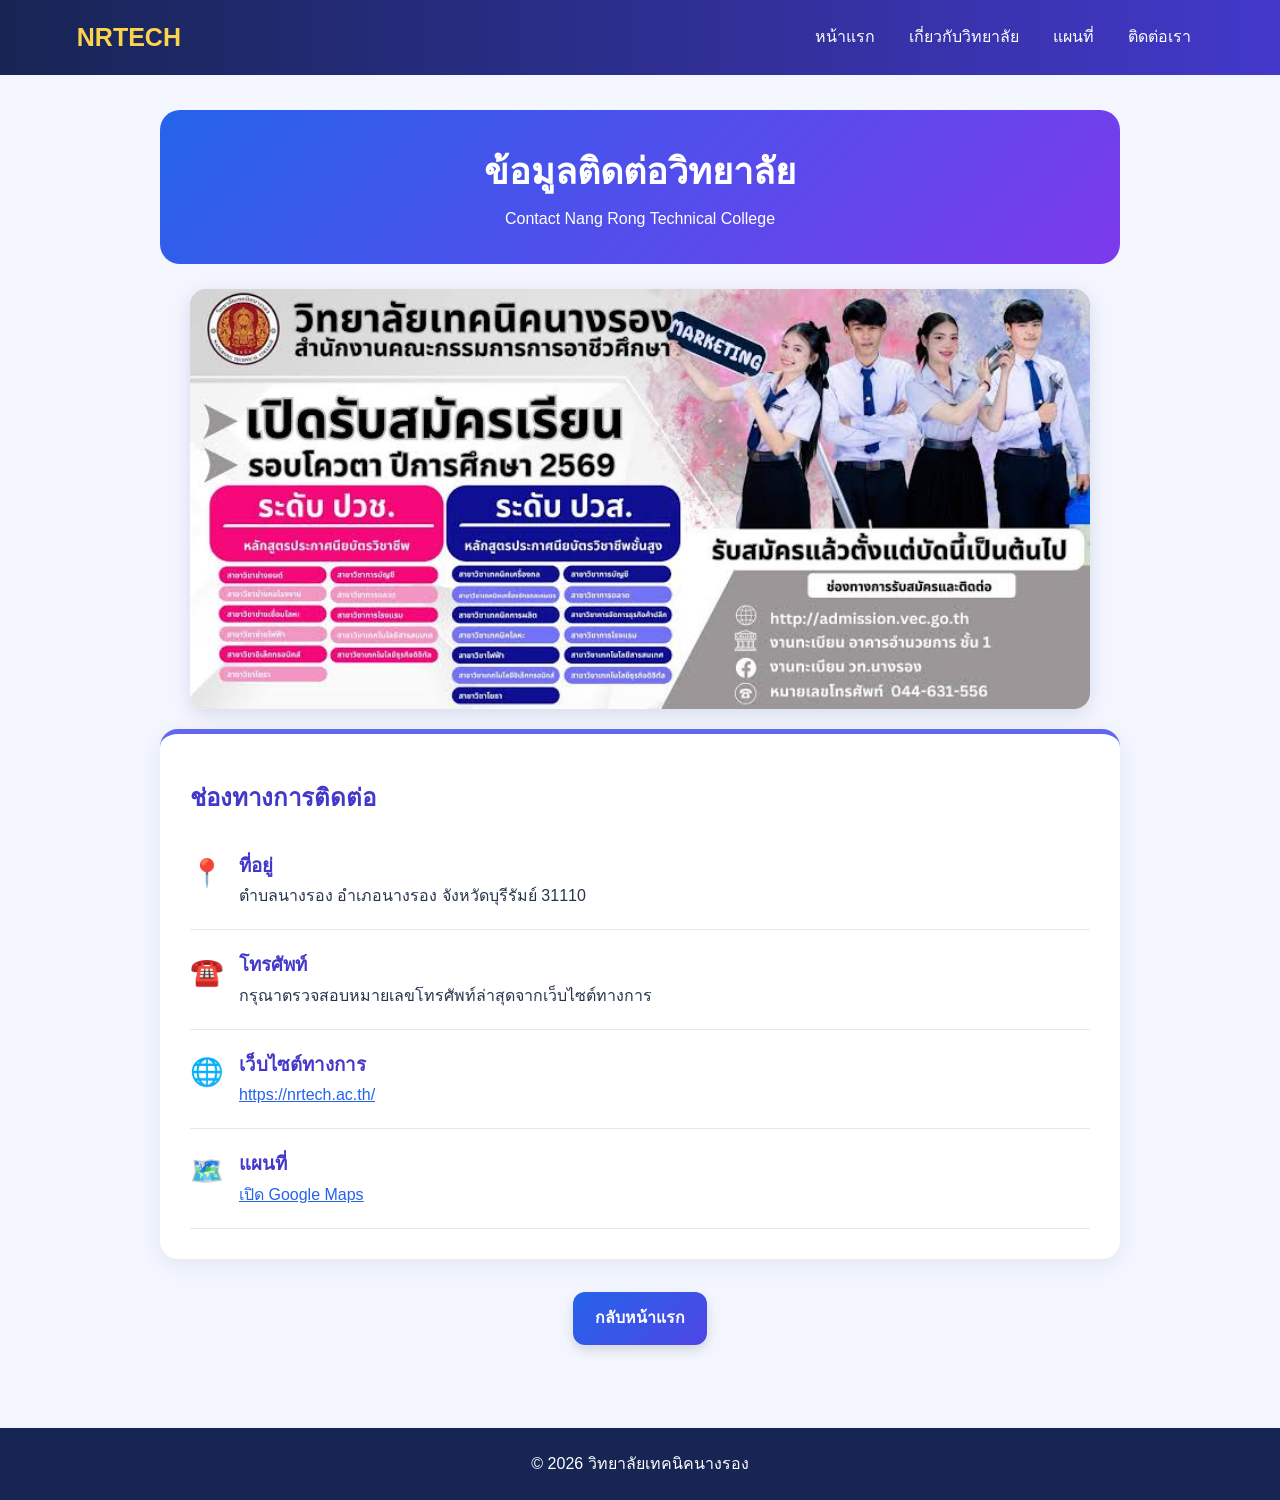
<file: contact.html>
<!DOCTYPE html>
<html lang="th">
<head>
    <meta charset="UTF-8"> <!-- รองรับภาษาไทย -->
    <meta name="viewport" content="width=device-width, initial-scale=1.0"> <!-- รองรับหน้าจอมือถือ -->
    <title>ติดต่อวิทยาลัยเทคนิคนางรอง</title> <!-- ชื่อแท็บ -->
    <link rel="stylesheet" href="style.css"> <!-- เชื่อมไฟล์ตกแต่ง -->
</head>
<body>
    <header class="navbar"> <!-- เมนูด้านบน -->
        <div class="logo">NRTECH</div>
        <nav>
            <a href="index.html">หน้าแรก</a>
            <a href="about.html">เกี่ยวกับวิทยาลัย</a>
            <a href="map.html">แผนที่</a>
            <a href="contact.html">ติดต่อเรา</a>
        </nav>
    </header>

    <main class="page-container">
        <div class="page-heading">
            <h1>ข้อมูลติดต่อวิทยาลัย</h1>
            <p>Contact Nang Rong Technical College</p>
        </div>

        <!-- รูปอาคารหรือป้ายวิทยาลัย ตั้งชื่อ contact-photo.jpg -->
        <img class="content-image" src="photo/สมัคร.jpg"
             alt="อาคารหรือป้ายวิทยาลัยเทคนิคนางรอง">

        <section class="info-card contact-card">
            <h2>ช่องทางการติดต่อ</h2>

            <div class="contact-item">
                <span>📍</span>
                <div>
                    <h3>ที่อยู่</h3>
                    <p>ตำบลนางรอง อำเภอนางรอง จังหวัดบุรีรัมย์ 31110</p>
                </div>
            </div>

            <div class="contact-item">
                <span>☎️</span>
                <div>
                    <h3>โทรศัพท์</h3>
                    <p>กรุณาตรวจสอบหมายเลขโทรศัพท์ล่าสุดจากเว็บไซต์ทางการ</p>
                </div>
            </div>

            <div class="contact-item">
                <span>🌐</span>
                <div>
                    <h3>เว็บไซต์ทางการ</h3>
                    <a href="https://nrtech.ac.th/" target="_blank" rel="noopener noreferrer">
                        https://nrtech.ac.th/
                    </a>
                </div>
            </div>

            <div class="contact-item">
                <span>🗺️</span>
                <div>
                    <h3>แผนที่</h3>
                    <a href="https://www.google.com/maps/dir/?api=1&destination=วิทยาลัยเทคนิคนางรอง"
                       target="_blank" rel="noopener noreferrer">
                        เปิด Google Maps
                    </a>
                </div>
            </div>
        </section>

        <a href="index.html" class="btn btn-blue">กลับหน้าแรก</a>
    </main>

    <footer><p>© 2026 วิทยาลัยเทคนิคนางรอง</p></footer>
</body>
</html>
</file>
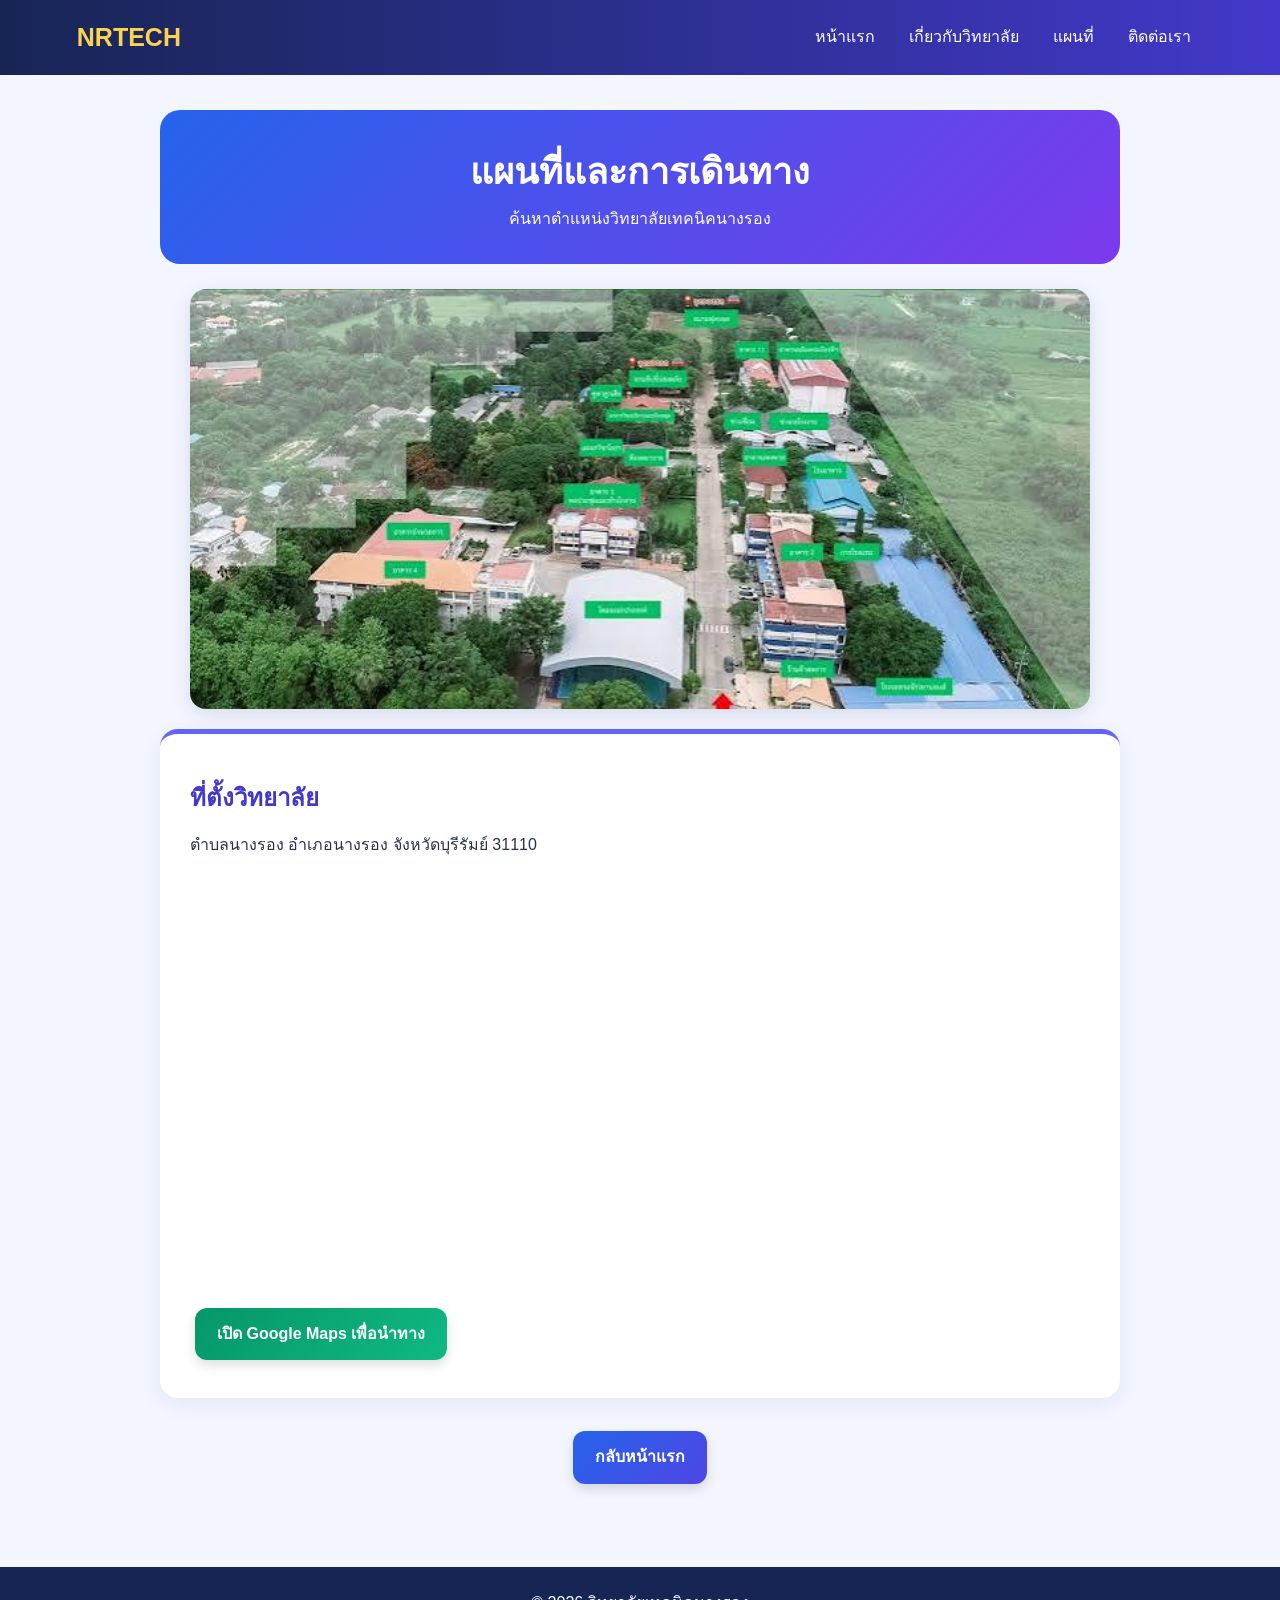
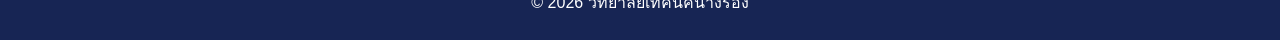
<file: map.html>
<!DOCTYPE html>
<html lang="th">
<head>
    <meta charset="UTF-8"> <!-- รองรับภาษาไทย -->
    <meta name="viewport" content="width=device-width, initial-scale=1.0"> <!-- รองรับมือถือ -->
    <title>แผนที่และการเดินทาง</title> <!-- ชื่อแท็บ -->
    <link rel="stylesheet" href="style.css"> <!-- เชื่อม CSS -->
</head>
<body>
    <header class="navbar"> <!-- แถบเมนู -->
        <div class="logo">NRTECH</div>
        <nav>
            <a href="index.html">หน้าแรก</a>
            <a href="about.html">เกี่ยวกับวิทยาลัย</a>
            <a href="map.html">แผนที่</a>
            <a href="contact.html">ติดต่อเรา</a>
        </nav>
    </header>

    <main class="page-container">
        <div class="page-heading">
            <h1>แผนที่และการเดินทาง</h1>
            <p>ค้นหาตำแหน่งวิทยาลัยเทคนิคนางรอง</p>
        </div>

        <!-- รูปภาพแผนที่แบบภาพนิ่ง ตั้งชื่อ map-photo.jpg (ไม่ใช่แผนที่นำทางแบบโต้ตอบ) -->
        <img class="content-image" src="photo/แผน1.jpg" alt="ภาพแผนที่บริเวณวิทยาลัย">

        <section class="info-card">
            <h2>ที่ตั้งวิทยาลัย</h2>
            <p>ตำบลนางรอง อำเภอนางรอง จังหวัดบุรีรัมย์ 31110</p>

            <!-- แผนที่ Google Maps แบบฝังในหน้าเว็บ ต้องเชื่อมต่ออินเทอร์เน็ต -->
            <div class="map-frame">
                <iframe
                    src="https://maps.google.com/maps?q=วิทยาลัยเทคนิคนางรอง&t=&z=15&ie=UTF8&iwloc=&output=embed"
                    title="แผนที่วิทยาลัยเทคนิคนางรอง"
                    width="100%" height="400"
                    style="border:0;"
                    loading="lazy"
                    allowfullscreen>
                </iframe>
            </div>

            <!-- เปิดหน้า Google Maps เพื่อขอเส้นทางจากตำแหน่งของผู้ใช้ -->
            <a class="btn btn-green"
               href="https://www.google.com/maps/dir/?api=1&destination=วิทยาลัยเทคนิคนางรอง"
               target="_blank" rel="noopener noreferrer">
                เปิด Google Maps เพื่อนำทาง
            </a>
        </section>

        <a href="index.html" class="btn btn-blue">กลับหน้าแรก</a>
    </main>

    <footer><p>© 2026 วิทยาลัยเทคนิคนางรอง</p></footer>
</body>
</html>
</file>
<file: style.css>
/* เครื่องหมาย * ใช้กำหนดรูปแบบพื้นฐานให้ทุกองค์ประกอบ */
* {
    margin: 0; /* เอาระยะขอบเริ่มต้นออก */
    padding: 0; /* เอาระยะด้านในเริ่มต้นออก */
    box-sizing: border-box; /* รวม padding และ border ในขนาดองค์ประกอบ */
}

body {
    font-family: Tahoma, Arial, sans-serif; /* เลือกแบบอักษร */
    background: #f3f6ff; /* สีพื้นหลังหน้าเว็บ */
    color: #26334d; /* สีตัวอักษรหลัก */
    line-height: 1.8; /* ระยะห่างระหว่างบรรทัด */
}

.navbar {
    background: linear-gradient(90deg, #172554, #4338ca); /* แถบเมนูไล่สีน้ำเงิน-ม่วง */
    color: white; /* สีตัวอักษรในแถบเมนู */
    padding: 15px 6%; /* ระยะห่างภายใน */
    display: flex; /* จัดโลโก้และเมนูให้อยู่แถวเดียวกัน */
    justify-content: space-between; /* แยกโลโก้กับเมนูคนละด้าน */
    align-items: center; /* จัดให้อยู่กึ่งกลางแนวตั้ง */
    flex-wrap: wrap; /* ให้ขึ้นบรรทัดใหม่ได้เมื่อจอเล็ก */
    gap: 15px; /* ระยะห่างระหว่างกลุ่ม */
}

.logo {
    font-size: 25px; /* ขนาดตัวอักษรโลโก้ */
    font-weight: bold; /* ตัวหนา */
    color: #fcd34d; /* สีเหลือง */
}

.navbar nav {
    display: flex; /* วางลิงก์เมนูเรียงกัน */
    flex-wrap: wrap; /* อนุญาตให้เมนูขึ้นบรรทัดใหม่ */
    gap: 10px; /* ช่องว่างระหว่างลิงก์ */
}

.navbar nav a {
    color: white; /* สีลิงก์ */
    text-decoration: none; /* เอาเส้นใต้ลิงก์ออก */
    padding: 7px 12px; /* เพิ่มพื้นที่กด */
    border-radius: 8px; /* มุมโค้ง */
}

.navbar nav a:hover {
    background: #f59e0b; /* เปลี่ยนพื้นหลังเมื่อเอาเมาส์ชี้ */
    color: #172554; /* เปลี่ยนสีตัวอักษรเมื่อชี้ */
}

.hero {
    min-height: 500px; /* ความสูงขั้นต่ำของส่วนต้อนรับ */
    display: flex; /* ใช้จัดวางเนื้อหา */
    align-items: center; /* จัดเนื้อหากึ่งกลางแนวตั้ง */
    justify-content: center; /* จัดเนื้อหากึ่งกลางแนวนอน */
    text-align: center; /* จัดข้อความกึ่งกลาง */
    padding: 50px 20px; /* ระยะห่างภายใน */
    color: white; /* สีข้อความ */
    background: linear-gradient(135deg, #172554, #4338ca, #7c3aed); /* พื้นหลังไล่สี */
}

.hero-content {
    max-width: 950px; /* จำกัดความกว้างเนื้อหา */
    width: 100%; /* ใช้ความกว้างที่มี */
}

.tagline {
    color: #fde68a; /* สีข้อความต้อนรับ */
    font-weight: bold; /* ตัวหนา */
    letter-spacing: 3px; /* ระยะห่างตัวอักษร */
}

.hero h1 {
    font-size: clamp(30px, 5vw, 48px); /* ขนาดหัวข้อปรับตามจอ */
    margin: 10px 0; /* ระยะบนและล่าง */
}

.hero h2 {
    font-size: 24px; /* ขนาดหัวข้อภาษาอังกฤษ */
    font-weight: normal; /* น้ำหนักตัวอักษรปกติ */
    margin-bottom: 15px; /* ระยะด้านล่าง */
}

/* รูปภาพที่ใส่ด้วยแท็ก img */
.hero-image {
    display: block; /* ให้รูปเป็นบล็อก */
    width: 100%; /* ขยายรูปเต็มพื้นที่ที่อนุญาต */
    max-height: 360px; /* จำกัดความสูงสูงสุด */
    object-fit: cover; /* ครอบรูปให้เต็มกรอบโดยไม่บิดสัดส่วน */
    border-radius: 18px; /* มุมรูปโค้ง */
    margin: 25px auto; /* เว้นระยะและจัดกลาง */
    border: 4px solid #ffffff66; /* ขอบสีขาวโปร่งแสง */
}

.content-image {
    display: block; /* ให้รูปอยู่คนละบรรทัด */
    width: 100%; /* ให้รูปปรับตามความกว้างกรอบ */
    max-width: 900px; /* จำกัดความกว้างไม่ให้ใหญ่เกินไป */
    max-height: 420px; /* จำกัดความสูง */
    object-fit: cover; /* ครอบรูปให้พอดีกรอบ */
    border-radius: 16px; /* มุมรูปโค้ง */
    margin: 20px auto; /* จัดกลางและเว้นระยะ */
    box-shadow: 0 5px 18px #17255420; /* เงาใต้รูป */
}

.buttons {
    display: flex; /* วางปุ่มในแถว */
    flex-wrap: wrap; /* ให้ปุ่มย้ายบรรทัดได้ */
    justify-content: center; /* จัดปุ่มกึ่งกลาง */
    gap: 14px; /* ช่องว่างระหว่างปุ่ม */
    margin-top: 25px; /* ระยะเหนือกลุ่มปุ่ม */
}

.btn {
    display: inline-block; /* ทำให้ลิงก์มีขนาดและระยะ padding ได้ */
    text-decoration: none; /* เอาเส้นใต้ */
    color: white; /* สีข้อความ */
    padding: 12px 22px; /* ขนาดพื้นที่ปุ่ม */
    border-radius: 12px; /* มุมโค้ง */
    font-weight: bold; /* ตัวหนา */
    margin: 8px 5px; /* ระยะรอบปุ่ม */
    transition: 0.3s; /* ทำให้เอฟเฟกต์เปลี่ยนนุ่มนวล */
    box-shadow: 0 5px 12px #0002; /* เงาปุ่ม */
}

.btn:hover {
    transform: translateY(-4px); /* ยกปุ่มขึ้นเมื่อชี้เมาส์ */
}

.btn-blue {
    background: linear-gradient(135deg, #2563eb, #4f46e5); /* ปุ่มสีน้ำเงิน */
}

.btn-green {
    background: linear-gradient(135deg, #059669, #10b981); /* ปุ่มสีเขียว */
}

.btn-orange {
    background: linear-gradient(135deg, #ea580c, #f59e0b); /* ปุ่มสีส้ม */
}

.welcome {
    max-width: 900px; /* จำกัดความกว้างส่วนต้อนรับ */
    margin: 35px auto; /* จัดกลางและเว้นระยะ */
    padding: 30px 25px; /* ระยะด้านใน */
    text-align: center; /* จัดข้อความกึ่งกลาง */
    background: white; /* พื้นหลังสีขาว */
    border-radius: 20px; /* มุมโค้ง */
    box-shadow: 0 5px 20px #1e3a8a12; /* เงากล่อง */
}

.welcome h2, .info-card h2 {
    color: #4338ca; /* สีหัวข้อ */
    margin: 12px 0; /* ระยะหัวข้อ */
}

.page-container {
    max-width: 1000px; /* จำกัดความกว้างหน้าด้านใน */
    margin: 35px auto; /* จัดกึ่งกลาง */
    padding: 0 20px 40px; /* ระยะด้านใน */
    text-align: center; /* จัดเนื้อหากึ่งกลาง */
}

.page-heading {
    padding: 30px 15px; /* ระยะด้านในหัวหน้า */
    margin-bottom: 25px; /* ระยะใต้หัวหน้า */
    border-radius: 20px; /* มุมโค้ง */
    color: white; /* ตัวอักษรสีขาว */
    background: linear-gradient(135deg, #2563eb, #7c3aed); /* ไล่สี */
}

.page-heading h1 {
    font-size: clamp(25px, 4vw, 36px); /* ปรับขนาดหัวข้อตามจอ */
}

.info-card {
    background: white; /* พื้นหลังการ์ด */
    text-align: left; /* จัดข้อความชิดซ้าย */
    padding: 30px; /* ระยะด้านใน */
    margin-bottom: 25px; /* ระยะด้านล่าง */
    border-radius: 18px; /* มุมโค้ง */
    box-shadow: 0 6px 22px #17255412; /* เงาการ์ด */
    border-top: 5px solid #6366f1; /* เส้นสีด้านบน */
}

.info-card ul {
    padding-left: 25px; /* เว้นที่สำหรับสัญลักษณ์รายการ */
}

.note {
    margin-top: 20px; /* ระยะด้านบน */
    padding: 12px; /* ระยะด้านใน */
    border-radius: 8px; /* มุมโค้ง */
    background: #eef2ff; /* พื้นหลังสีอ่อน */
    color: #4338ca; /* สีตัวอักษร */
}

.map-frame {
    overflow: hidden; /* ซ่อนส่วนเกินในกรอบแผนที่ */
    border-radius: 14px; /* มุมโค้ง */
    margin: 20px 0; /* ระยะบนและล่าง */
}

.map-frame iframe {
    display: block; /* กำจัดช่องว่างใต้ iframe */
    max-width: 100%; /* ไม่ให้กว้างเกินหน้าจอ */
}

.contact-item {
    display: flex; /* วางไอคอนกับข้อความในแถว */
    align-items: flex-start; /* จัดชิดด้านบน */
    gap: 15px; /* ช่องว่างระหว่างไอคอนกับข้อความ */
    padding: 18px 0; /* ระยะบนและล่าง */
    border-bottom: 1px solid #e5e7eb; /* เส้นแบ่งรายการ */
}

.contact-item > span {
    font-size: 27px; /* ขนาดไอคอนอีโมจิ */
}

.contact-item h3 {
    color: #4338ca; /* สีหัวข้อย่อย */
}

.contact-item a {
    color: #2563eb; /* สีลิงก์ */
    overflow-wrap: anywhere; /* ตัด URL ยาวให้พอดี */
}

footer {
    text-align: center; /* จัดข้อความกลาง */
    padding: 22px 15px; /* ระยะด้านใน */
    background: #172554; /* พื้นหลังส่วนท้าย */
    color: white; /* ตัวอักษรสีขาว */
    margin-top: 30px; /* ระยะเหนือ footer */
}

/* กฎเหล่านี้ทำงานเมื่อหน้าจอกว้างไม่เกิน 650px เช่น โทรศัพท์ */
@media (max-width: 650px) {
    .navbar {
        flex-direction: column; /* วางโลโก้และเมนูเป็นแนวตั้ง */
        text-align: center; /* จัดกลาง */
    }

    .navbar nav {
        justify-content: center; /* จัดเมนูให้อยู่กลาง */
    }

    .hero {
        min-height: 420px; /* ลดความสูงบนมือถือ */
    }

    .buttons {
        flex-direction: column; /* วางปุ่มเรียงลงมา */
        align-items: stretch; /* ให้ปุ่มกว้างเต็มแถว */
    }

    .btn {
        text-align: center; /* จัดข้อความปุ่มกลาง */
    }

    .info-card {
        padding: 20px; /* ลดระยะด้านใน */
    }

    .map-frame iframe {
        height: 320px; /* ลดความสูงแผนที่ */
    }
}
</file>
